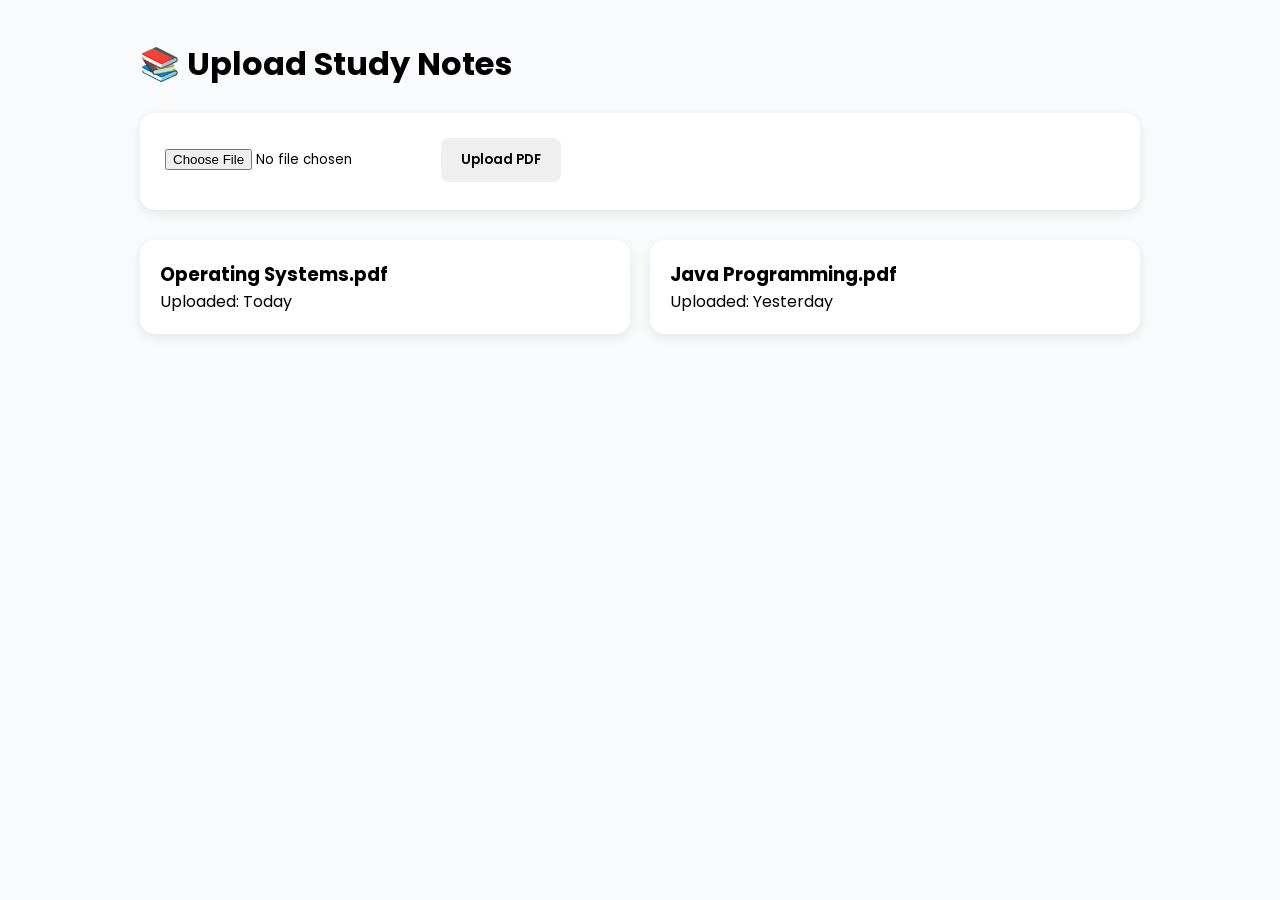
<file: notes.html>
<!DOCTYPE html>
<html lang="en">
<head>
    <meta charset="UTF-8">
    <meta name="viewport" content="width=device-width, initial-scale=1.0">
    <title>Upload Notes</title>
    <link rel="stylesheet" href="notes.css">
</head>
<body>

<div class="container">

    <h1>📚 Upload Study Notes</h1>

    <div class="upload-box">
        <input type="file" id="pdfFile" accept=".pdf">
        <button>Upload PDF</button>
    </div>

    <div class="notes-list">

        <div class="note-card">
            <h3>Operating Systems.pdf</h3>
            <p>Uploaded: Today</p>
        </div>

        <div class="note-card">
            <h3>Java Programming.pdf</h3>
            <p>Uploaded: Yesterday</p>
        </div>

    </div>

</div>

</body>
</html>
</file>
<file: notes.css>
@import url('https://fonts.googleapis.com/css2?family=Poppins:wght@300;400;500;600&display=swap');

*{
    margin:0;
    padding:0;
    box-sizing:border-box;
    font-family:'Poppins',sans-serif;
}

body{
    background:#f8fafc;
    padding:40px;
}

.container{
    max-width:1000px;
    margin:auto;
}

h1{
    margin-bottom:25px;
}

.upload-box{
    background:white;
    padding:25px;
    border-radius:15px;
    box-shadow:0 4px 12px rgba(0,0,0,0.08);
    margin-bottom:30px;
}

input[type="file"]{
    margin-bottom:15px;
}

button{
    padding:12px 20px;
    border:none;
    border-radius:8px;
    cursor:pointer;
    font-weight:600;
}

.notes-list{
    display:grid;
    grid-template-columns:repeat(auto-fit,minmax(280px,1fr));
    gap:20px;
}

.note-card{
    background:white;
    padding:20px;
    border-radius:15px;
    box-shadow:0 4px 12px rgba(0,0,0,0.08);
}
</file>
